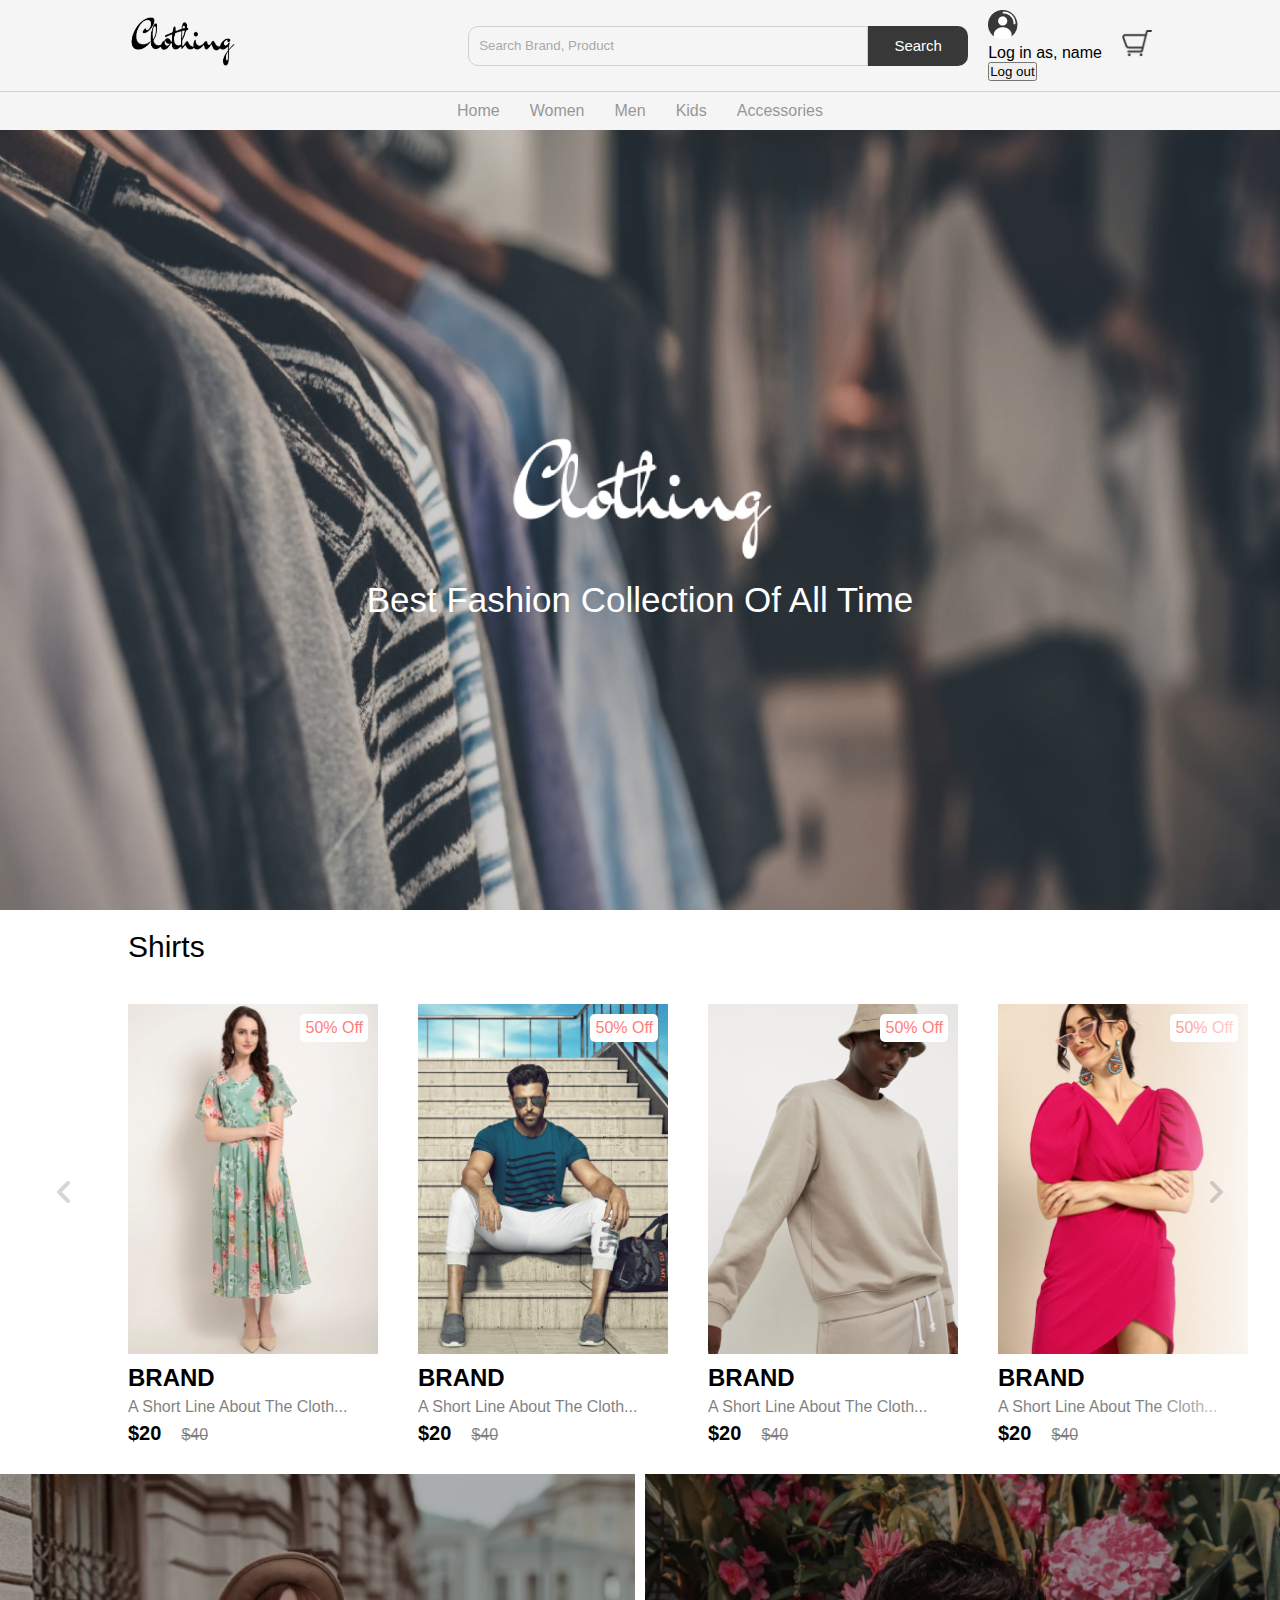
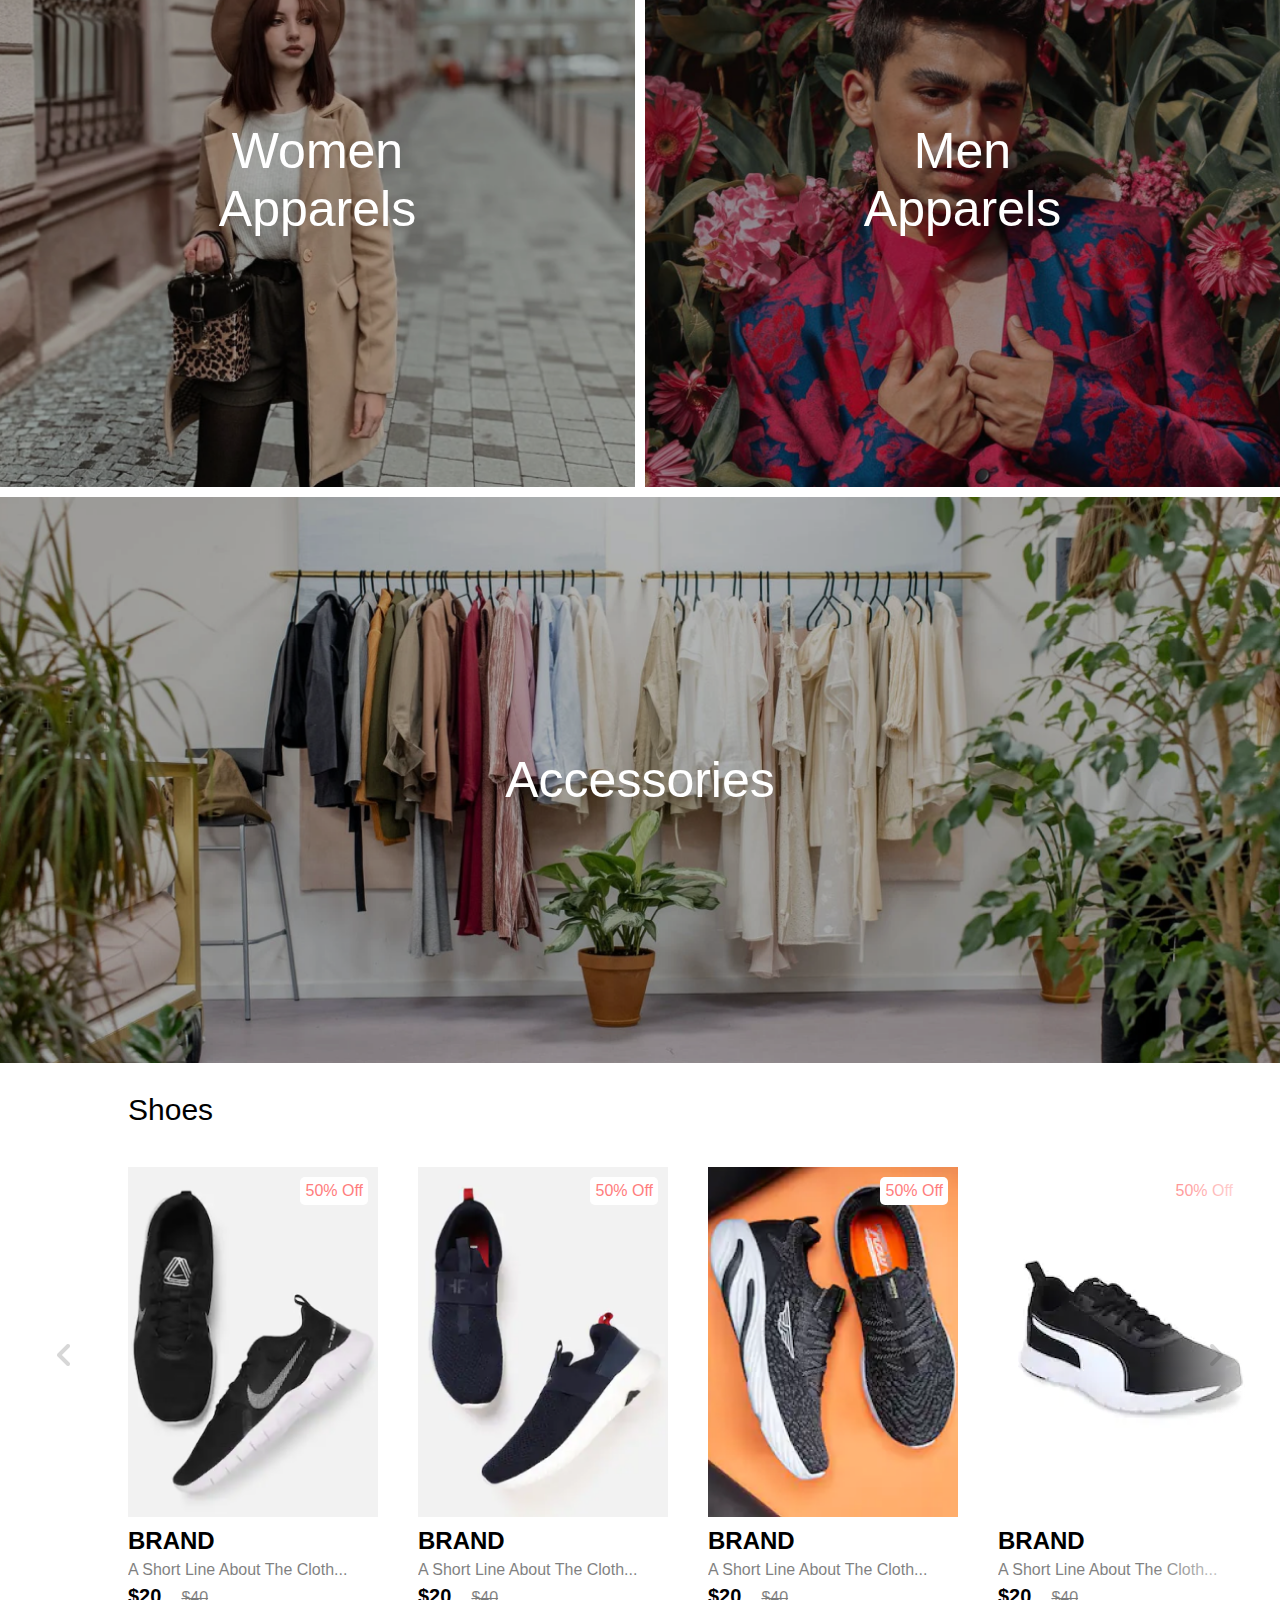
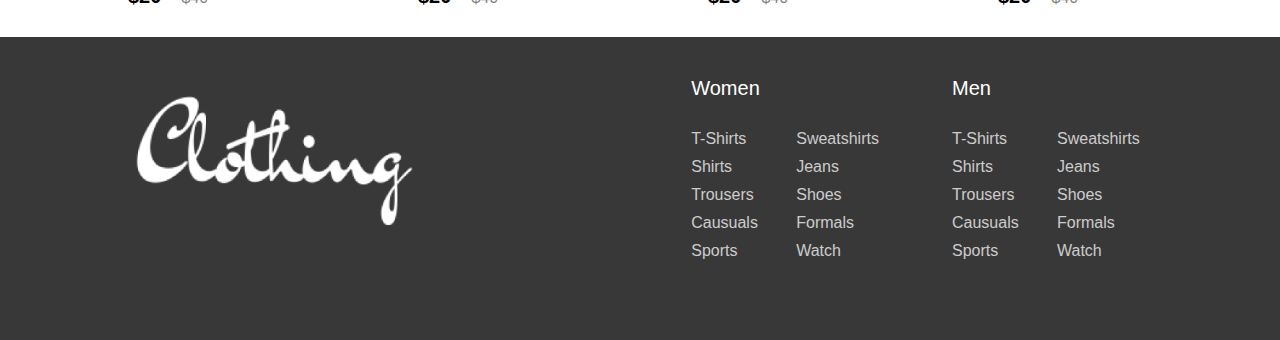
<file: index.html>
<!DOCTYPE html>
<html lang="en">
<head>
    <meta charset="UTF-8">
    <meta http-equiv="X-UA-Compatible" content="IE=edge">
    <meta name="viewport" content="width=device-width, initial-scale=1.0">
    <title>Clothing - Best Apparelsb  online store</title>

    <link rel="stylesheet" href="css/home.css">
</head>
<body>
    
    <nav class="navbar"></nav>

    <header class="hero-section">
        <div class="content">
            <img src="img/light-logo.png" alt="" class="logo">
            <p class="sub-heading">Best fashion collection of all time</p>
        </div>
    </header>
    

    <section class="product">
        <h2 class="product-category">Shirts</h2>
        <button class="pre-btn"><img src="img/arrow.png" alt=""></button>
        <button class="nxt-btn"><img src="img/arrow.png" alt=""></button>
        <div class="product-container">
            <div class="product-card">
                <div class="product-img">
                    <span class="discount-tag">50% off</span>
                    <img src="img/card1.png" alt="" class="product-thumb">
                    <button class="card-btn">add to wishlist</button>
                </div>
                <div class="product-info">
                    <h2 class="product-brand">brand</h2>
                    <p class="product-short-des">a short line about the Cloth...</p>
                    <span class="price">$20</span><span class="actual-price">$40</span>
                </div>
            </div>
            <div class="product-card">
                <div class="product-img">
                    <span class="discount-tag">50% off</span>
                    <img src="img/card2.png" alt="" class="product-thumb">
                    <button class="card-btn">add to wishlist</button>
                </div>
                <div class="product-info">
                    <h2 class="product-brand">brand</h2>
                    <p class="product-short-des">a short line about the Cloth...</p>
                    <span class="price">$20</span><span class="actual-price">$40</span>
                </div>
            </div>
            <div class="product-card">
                <div class="product-img">
                    <span class="discount-tag">50% off</span>
                    <img src="img/card3.png" alt="" class="product-thumb">
                    <button class="card-btn">add to wishlist</button>
                </div>
                <div class="product-info">
                    <h2 class="product-brand">brand</h2>
                    <p class="product-short-des">a short line about the Cloth...</p>
                    <span class="price">$20</span><span class="actual-price">$40</span>
                </div>
            </div>
            <div class="product-card">
                <div class="product-img">
                    <span class="discount-tag">50% off</span>
                    <img src="img/card4.png" alt="" class="product-thumb">
                    <button class="card-btn">add to wishlist</button>
                </div>
                <div class="product-info">
                    <h2 class="product-brand">brand</h2>
                    <p class="product-short-des">a short line about the Cloth...</p>
                    <span class="price">$20</span><span class="actual-price">$40</span>
                </div>
            </div>
            <div class="product-card">
                <div class="product-img">
                    <span class="discount-tag">50% off</span>
                    <img src="img/card5.png" alt="" class="product-thumb">
                    <button class="card-btn">add to wishlist</button>
                </div>
                <div class="product-info">
                    <h2 class="product-brand">brand</h2>
                    <p class="product-short-des">a short line about the Cloth...</p>
                    <span class="price">$20</span><span class="actual-price">$40</span>
                </div>
            </div>
            <div class="product-card">
                <div class="product-img">
                    <span class="discount-tag">50% off</span>
                    <img src="img/card6.png" alt="" class="product-thumb">
                    <button class="card-btn">add to wishlist</button>
                </div>
                <div class="product-info">
                    <h2 class="product-brand">brand</h2>
                    <p class="product-short-des">a short line about the Cloth...</p>
                    <span class="price">$20</span><span class="actual-price">$40</span>
                </div>
            </div>
            <div class="product-card">
                <div class="product-img">
                    <span class="discount-tag">50% off</span>
                    <img src="img/card7.png" alt="" class="product-thumb">
                    <button class="card-btn">add to wishlist</button>
                </div>
                <div class="product-info">
                    <h2 class="product-brand">brand</h2>
                    <p class="product-short-des">a short line about the Cloth...</p>
                    <span class="price">$20</span><span class="actual-price">$40</span>
                </div>
            </div>
            <div class="product-card">
                <div class="product-img">
                    <span class="discount-tag">50% off</span>
                    <img src="img/card8.png" alt="" class="product-thumb">
                    <button class="card-btn">add to wishlist</button>
                </div>
                <div class="product-info">
                    <h2 class="product-brand">brand</h2>
                    <p class="product-short-des">a short line about the Cloth...</p>
                    <span class="price">$20</span><span class="actual-price">$40</span>
                </div>
            </div>
        </div>
    </section>

    <section class="collection-container">
        <a href="#" class="collection">
            <img src="img/women-collection.png" alt="">
            <p class="collection-title">Women <br> apparels</p>
        </a>
        <a href="#" class="collection">
            <img src="img/men-collection.png" alt="">
            <p class="collection-title">Men <br> apparels</p>
        </a>
        <a href="#" class="collection">
            <img src="img/accessories-collection.png" alt="">
            <p class="collection-title">accessories</p>
        </a> 
    </section>

    <section class="product">
        <h2 class="product-category">Shoes</h2>
        <button class="pre-btn"><img src="img/arrow.png" alt=""></button>
        <button class="nxt-btn"><img src="img/arrow.png" alt=""></button>
        <div class="product-container">
            <div class="product-card">
                <div class="product-img">
                    <span class="discount-tag">50% off</span>
                    <img src="img/card9.png" alt="" class="product-thumb">
                    <button class="card-btn">add to wishlist</button>
                </div>
                <div class="product-info">
                    <h2 class="product-brand">brand</h2>
                    <p class="product-short-des">a short line about the Cloth...</p>
                    <span class="price">$20</span><span class="actual-price">$40</span>
                </div>
            </div>
            <div class="product-card">
                <div class="product-img">
                    <span class="discount-tag">50% off</span>
                    <img src="img/card10.png" alt="" class="product-thumb">
                    <button class="card-btn">add to wishlist</button>
                </div>
                <div class="product-info">
                    <h2 class="product-brand">brand</h2>
                    <p class="product-short-des">a short line about the Cloth...</p>
                    <span class="price">$20</span><span class="actual-price">$40</span>
                </div>
            </div>
            <div class="product-card">
                <div class="product-img">
                    <span class="discount-tag">50% off</span>
                    <img src="img/card11.png" alt="" class="product-thumb">
                    <button class="card-btn">add to wishlist</button>
                </div>
                <div class="product-info">
                    <h2 class="product-brand">brand</h2>
                    <p class="product-short-des">a short line about the Cloth...</p>
                    <span class="price">$20</span><span class="actual-price">$40</span>
                </div>
            </div>
            <div class="product-card">
                <div class="product-img">
                    <span class="discount-tag">50% off</span>
                    <img src="img/card12.png" alt="" class="product-thumb">
                    <button class="card-btn">add to wishlist</button>
                </div>
                <div class="product-info">
                    <h2 class="product-brand">brand</h2>
                    <p class="product-short-des">a short line about the Cloth...</p>
                    <span class="price">$20</span><span class="actual-price">$40</span>
                </div>
            </div>
            <div class="product-card">
                <div class="product-img">
                    <span class="discount-tag">50% off</span>
                    <img src="img/card9.png" alt="" class="product-thumb">
                    <button class="card-btn">add to wishlist</button>
                </div>
                <div class="product-info">
                    <h2 class="product-brand">brand</h2>
                    <p class="product-short-des">a short line about the Cloth...</p>
                    <span class="price">$20</span><span class="actual-price">$40</span>
                </div>
            </div>
            <div class="product-card">
                <div class="product-img">
                    <span class="discount-tag">50% off</span>
                    <img src="img/card11.png" alt="" class="product-thumb">
                    <button class="card-btn">add to wishlist</button>
                </div>
                <div class="product-info">
                    <h2 class="product-brand">brand</h2>
                    <p class="product-short-des">a short line about the Cloth...</p>
                    <span class="price">$20</span><span class="actual-price">$40</span>
                </div>
            </div>
            <div class="product-card">
                <div class="product-img">
                    <span class="discount-tag">50% off</span>
                    <img src="img/card10.png" alt="" class="product-thumb">
                    <button class="card-btn">add to wishlist</button>
                </div>
                <div class="product-info">
                    <h2 class="product-brand">brand</h2>
                    <p class="product-short-des">a short line about the Cloth...</p>
                    <span class="price">$20</span><span class="actual-price">$40</span>
                </div>
            </div>
            <div class="product-card">
                <div class="product-img">
                    <span class="discount-tag">50% off</span>
                    <img src="img/card12.png" alt="" class="product-thumb">
                    <button class="card-btn">add to wishlist</button>
                </div>
                <div class="product-info">
                    <h2 class="product-brand">brand</h2>
                    <p class="product-short-des">a short line about the Cloth...</p>
                    <span class="price">$20</span><span class="actual-price">$40</span>
                </div>
            </div>
        </div>
    </section>


    <footer>
        <div class="footer-content">
            <img src="img/light-logo.png" alt="" class="logo">
            <div class="footer-ul-container">
                <ul class="category">
                    <li class="category-title">Women</li>
                    <li><a href="#" class="footer-link">t-shirts</a></li>
                    <li><a href="#" class="footer-link">sweatshirts</a></li>
                    <li><a href="#" class="footer-link">shirts</a></li>
                    <li><a href="#" class="footer-link">jeans</a></li>
                    <li><a href="#" class="footer-link">trousers</a></li>
                    <li><a href="#" class="footer-link">Shoes</a></li>
                    <li><a href="#" class="footer-link">causuals</a></li>
                    <li><a href="#" class="footer-link">formals</a></li>
                    <li><a href="#" class="footer-link">sports</a></li>
                    <li><a href="#" class="footer-link">watch</a></li>
                </ul>
                <ul class="category">
                    <li class="category-title">men</li>
                    <li><a href="#" class="footer-link">t-shirts</a></li>
                    <li><a href="#" class="footer-link">sweatshirts</a></li>
                    <li><a href="#" class="footer-link">shirts</a></li>
                    <li><a href="#" class="footer-link">jeans</a></li>
                    <li><a href="#" class="footer-link">trousers</a></li>
                    <li><a href="#" class="footer-link">Shoes</a></li>
                    <li><a href="#" class="footer-link">causuals</a></li>
                    <li><a href="#" class="footer-link">formals</a></li>
                    <li><a href="#" class="footer-link">sports</a></li>
                    <li><a href="#" class="footer-link">watch</a></li>
                </ul>
            </div>
        </div>
    </footer>

    <script src="js/nav.js"></script>
    <script src="js/home.js"></script>
</body>
</html>
</file>
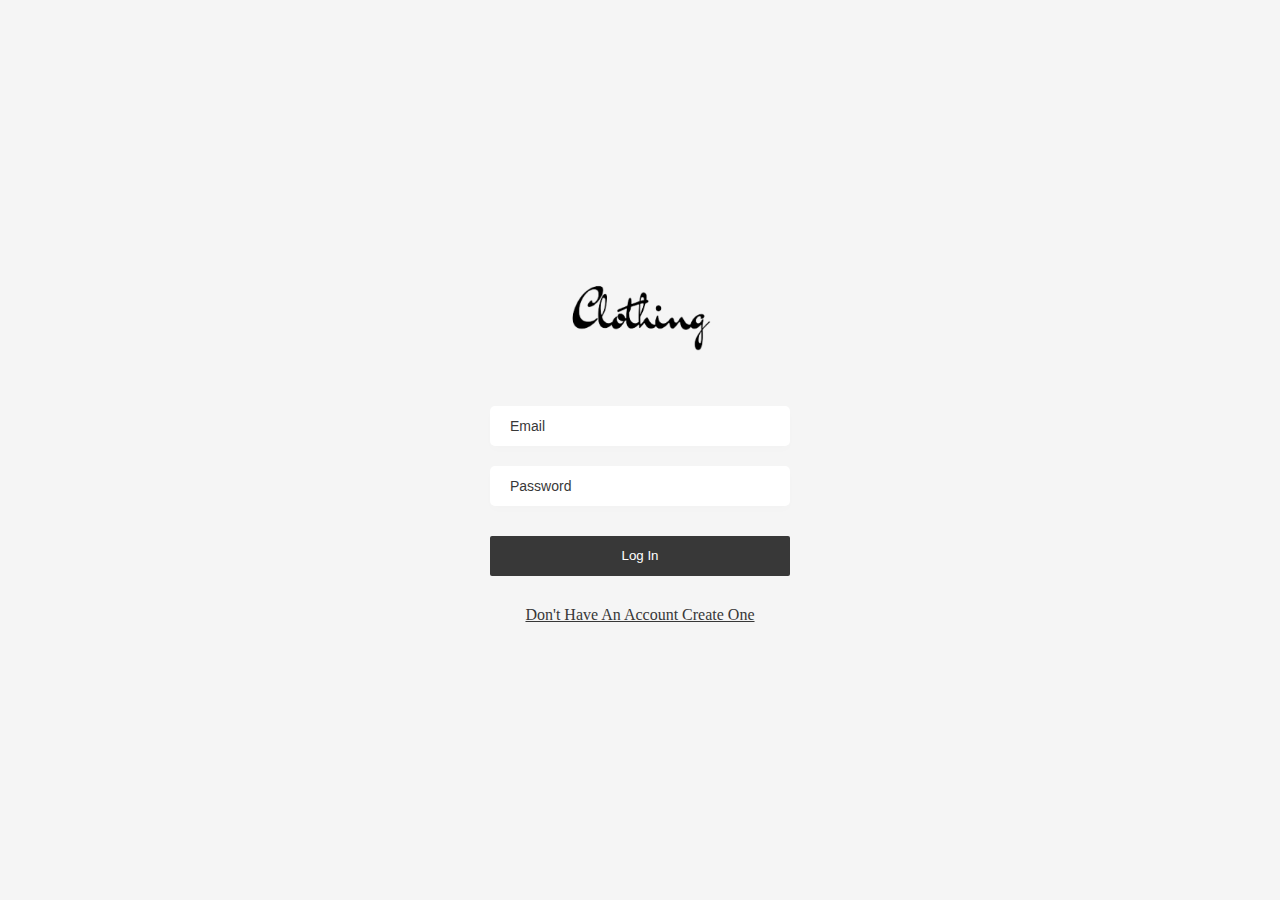
<file: login.html>
<!DOCTYPE html>
<html lang="en">
<head>
    <meta charset="UTF-8">
    <meta http-equiv="X-UA-Compatible" content="IE=edge">
    <meta name="viewport" content="width=device-width, initial-scale=1.0">
    <title>Clothing : Log In</title>

    <link rel="stylesheet" href="css/signup.css">

    
</head>
<body>
    
    <img src="img/loading-gif.webp" alt="" class="loader">

    <div class="alert-box ">
        <img src="img/error.png" alt="" class="alert-img">
        <p class="alert-msg">Error Message</p>
    </div>

    <div class="container">
        <img src="img/dark-logo.png" alt="" class="logo">
        <div>
            <input type="email" autocomplete="off" id="email" placeholder="email">
            <input type="password" autocomplete="off" id="password" placeholder="password">
            <button class="submit-btn">Log In</button>
        </div>
        <a href="/login" class="link">don't have an account create one</a>
    </div>

    <script src="js/token.js"></script>
    <script src="js/form.js"></script>

</body>
</html>
</file>
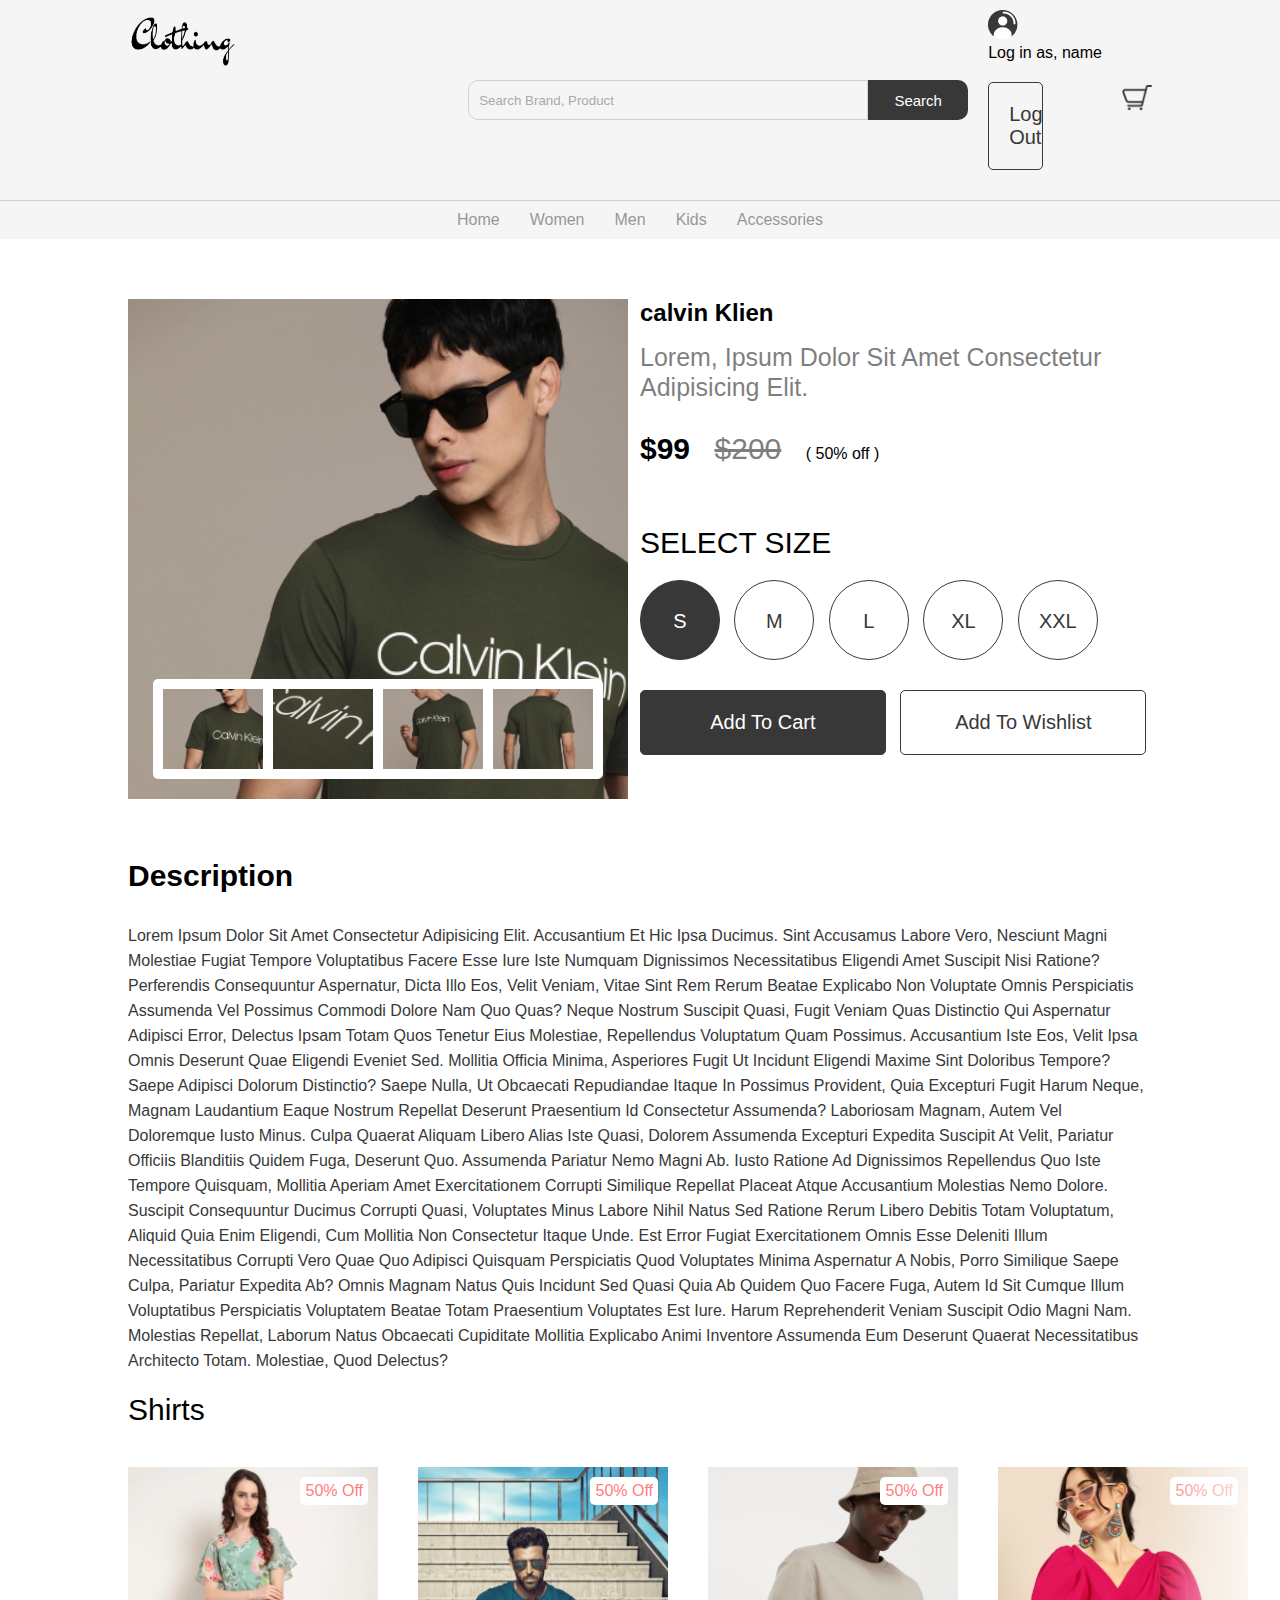
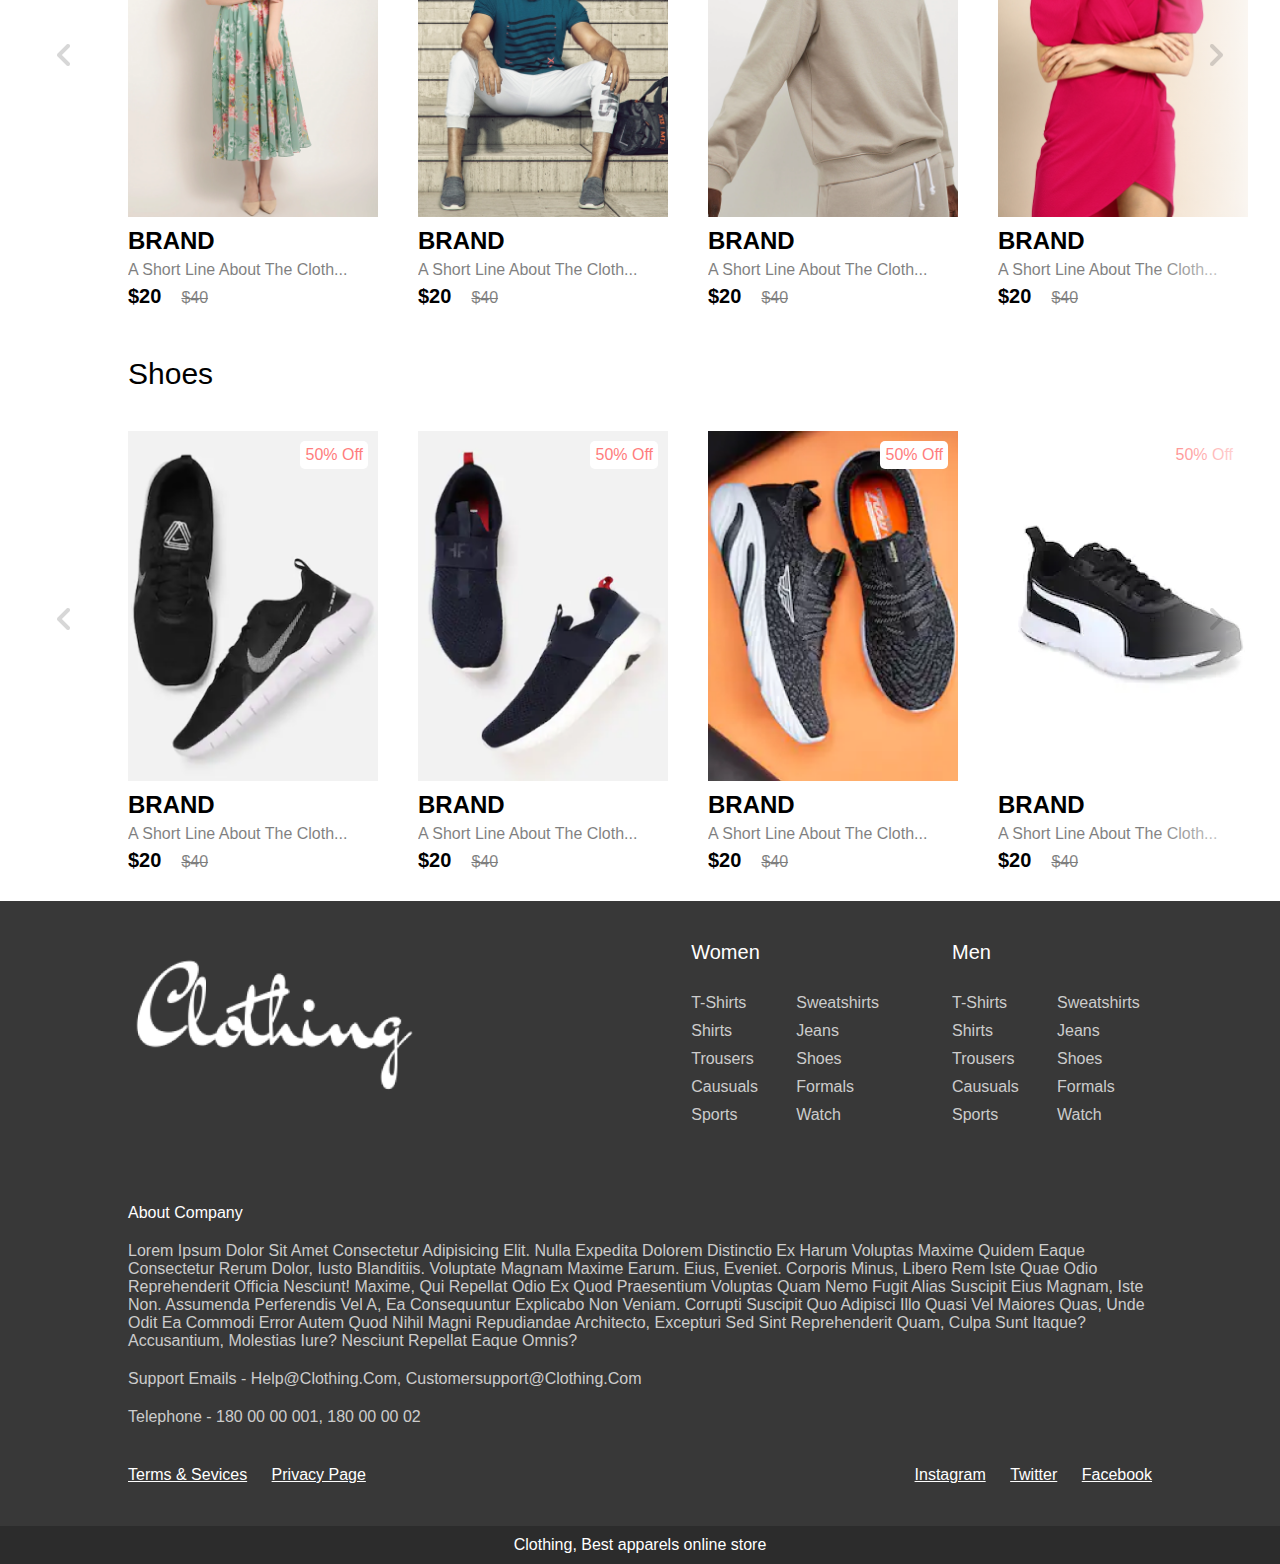
<file: product.html>
<!DOCTYPE html>
<html lang="en">

<head>
    <meta charset="UTF-8">
    <meta http-equiv="X-UA-Compatible" content="IE=edge">
    <meta name="viewport" content="width=device-width, initial-scale=1.0">
    <title>Prduct - </title>

    <link rel="stylesheet" href="css/home.css">
    <link rel="stylesheet" href="css/product.css">


</head>

<body>

    <nav class="navbar"></nav>

    <section class="product-details">
        <div class="image-slider">
            <div class="product-images">
                <img src="img/product image 1.png" alt="" class="native">
                <img src="img/product image 2.png" alt="">
                <img src="img/product image 3.png" alt="">
                <img src="img/product image 4.png" alt="">
            </div>
        </div>
        <div class="details">
            <h2 class="product-brands">calvin Klien</h2>
            <p class="product-short-des">Lorem, ipsum dolor sit amet consectetur adipisicing elit.</p>
            <span class="product-price">$99</span>
            <span class="product-actual-price">$200</span>
            <span class="product-discount">( 50% off )</span>

            <p class="product-sub-heading">select size</p>

            <input type="radio" name="size" id="s-size" checked value="s" hidden>
            <label for="s-size" class="size-radio-btn check">s</label>
            <input type="radio" name="size" id="m-size" value="s" hidden>
            <label for="m-size" class="size-radio-btn">m</label>
            <input type="radio" name="size" id="l-size" value="l" hidden>
            <label for="l-size" class="size-radio-btn">l</label>
            <input type="radio" name="size" id="xl-size" value="xl" hidden>
            <label for="xl-size" class="size-radio-btn">xl</label>
            <input type="radio" name="size" id="xxl-size" value="xxl" hidden>
            <label for="xxl-size" class="size-radio-btn">xxl</label>

            <button class="btn cart-btn">add to cart</button>
            <button class="btn">add to wishlist</button>

        </div>
    </section>

    <section class="detail-des">
        <h2 class="heading">description</h2>
        <p class="des">Lorem ipsum dolor sit amet consectetur adipisicing elit. Accusantium et hic ipsa ducimus. Sint
            accusamus labore vero, nesciunt magni molestiae fugiat tempore voluptatibus facere esse iure iste numquam
            dignissimos necessitatibus eligendi amet suscipit nisi ratione? Perferendis consequuntur aspernatur, dicta
            illo eos, velit veniam, vitae sint rem rerum beatae explicabo non voluptate omnis perspiciatis assumenda vel
            possimus commodi dolore nam quo quas? Neque nostrum suscipit quasi, fugit veniam quas distinctio qui
            aspernatur adipisci error, delectus ipsam totam quos tenetur eius molestiae, repellendus voluptatum quam
            possimus. Accusantium iste eos, velit ipsa omnis deserunt quae eligendi eveniet sed. Mollitia officia
            minima, asperiores fugit ut incidunt eligendi maxime sint doloribus tempore? Saepe adipisci dolorum
            distinctio? Saepe nulla, ut obcaecati repudiandae itaque in possimus provident, quia excepturi fugit harum
            neque, magnam laudantium eaque nostrum repellat deserunt praesentium id consectetur assumenda? Laboriosam
            magnam, autem vel doloremque iusto minus. Culpa quaerat aliquam libero alias iste quasi, dolorem assumenda
            excepturi expedita suscipit at velit, pariatur officiis blanditiis quidem fuga, deserunt quo. Assumenda
            pariatur nemo magni ab. Iusto ratione ad dignissimos repellendus quo iste tempore quisquam, mollitia aperiam
            amet exercitationem corrupti similique repellat placeat atque accusantium molestias nemo dolore. Suscipit
            consequuntur ducimus corrupti quasi, voluptates minus labore nihil natus sed ratione rerum libero debitis
            totam voluptatum, aliquid quia enim eligendi, cum mollitia non consectetur itaque unde. Est error fugiat
            exercitationem omnis esse deleniti illum necessitatibus corrupti vero quae quo adipisci quisquam
            perspiciatis quod voluptates minima aspernatur a nobis, porro similique saepe culpa, pariatur expedita ab?
            Omnis magnam natus quis incidunt sed quasi quia ab quidem quo facere fuga, autem id sit cumque illum
            voluptatibus perspiciatis voluptatem beatae totam praesentium voluptates est iure. Harum reprehenderit
            veniam suscipit odio magni nam. Molestias repellat, laborum natus obcaecati cupiditate mollitia explicabo
            animi inventore assumenda eum deserunt quaerat necessitatibus architecto totam. Molestiae, quod delectus?
        </p>
    </section>

    <section class="product">
        <h2 class="product-category">Shirts</h2>
        <button class="pre-btn"><img src="img/arrow.png" alt=""></button>
        <button class="nxt-btn"><img src="img/arrow.png" alt=""></button>
        <div class="product-container">
            <div class="product-card">
                <div class="product-img">
                    <span class="discount-tag">50% off</span>
                    <img src="img/card1.png" alt="" class="product-thumb">
                    <button class="card-btn">add to wishlist</button>
                </div>
                <div class="product-info">
                    <h2 class="product-brand">brand</h2>
                    <p class="product-short-des">a short line about the Cloth...</p>
                    <span class="price">$20</span><span class="actual-price">$40</span>
                </div>
            </div>
            <div class="product-card">
                <div class="product-img">
                    <span class="discount-tag">50% off</span>
                    <img src="img/card2.png" alt="" class="product-thumb">
                    <button class="card-btn">add to wishlist</button>
                </div>
                <div class="product-info">
                    <h2 class="product-brand">brand</h2>
                    <p class="product-short-des">a short line about the Cloth...</p>
                    <span class="price">$20</span><span class="actual-price">$40</span>
                </div>
            </div>
            <div class="product-card">
                <div class="product-img">
                    <span class="discount-tag">50% off</span>
                    <img src="img/card3.png" alt="" class="product-thumb">
                    <button class="card-btn">add to wishlist</button>
                </div>
                <div class="product-info">
                    <h2 class="product-brand">brand</h2>
                    <p class="product-short-des">a short line about the Cloth...</p>
                    <span class="price">$20</span><span class="actual-price">$40</span>
                </div>
            </div>
            <div class="product-card">
                <div class="product-img">
                    <span class="discount-tag">50% off</span>
                    <img src="img/card4.png" alt="" class="product-thumb">
                    <button class="card-btn">add to wishlist</button>
                </div>
                <div class="product-info">
                    <h2 class="product-brand">brand</h2>
                    <p class="product-short-des">a short line about the Cloth...</p>
                    <span class="price">$20</span><span class="actual-price">$40</span>
                </div>
            </div>
            <div class="product-card">
                <div class="product-img">
                    <span class="discount-tag">50% off</span>
                    <img src="img/card5.png" alt="" class="product-thumb">
                    <button class="card-btn">add to wishlist</button>
                </div>
                <div class="product-info">
                    <h2 class="product-brand">brand</h2>
                    <p class="product-short-des">a short line about the Cloth...</p>
                    <span class="price">$20</span><span class="actual-price">$40</span>
                </div>
            </div>
            <div class="product-card">
                <div class="product-img">
                    <span class="discount-tag">50% off</span>
                    <img src="img/card6.png" alt="" class="product-thumb">
                    <button class="card-btn">add to wishlist</button>
                </div>
                <div class="product-info">
                    <h2 class="product-brand">brand</h2>
                    <p class="product-short-des">a short line about the Cloth...</p>
                    <span class="price">$20</span><span class="actual-price">$40</span>
                </div>
            </div>
            <div class="product-card">
                <div class="product-img">
                    <span class="discount-tag">50% off</span>
                    <img src="img/card7.png" alt="" class="product-thumb">
                    <button class="card-btn">add to wishlist</button>
                </div>
                <div class="product-info">
                    <h2 class="product-brand">brand</h2>
                    <p class="product-short-des">a short line about the Cloth...</p>
                    <span class="price">$20</span><span class="actual-price">$40</span>
                </div>
            </div>
            <div class="product-card">
                <div class="product-img">
                    <span class="discount-tag">50% off</span>
                    <img src="img/card8.png" alt="" class="product-thumb">
                    <button class="card-btn">add to wishlist</button>
                </div>
                <div class="product-info">
                    <h2 class="product-brand">brand</h2>
                    <p class="product-short-des">a short line about the Cloth...</p>
                    <span class="price">$20</span><span class="actual-price">$40</span>
                </div>
            </div>
        </div>
    </section>

    <section class="product">
        <h2 class="product-category">Shoes</h2>
        <button class="pre-btn"><img src="img/arrow.png" alt=""></button>
        <button class="nxt-btn"><img src="img/arrow.png" alt=""></button>
        <div class="product-container">
            <div class="product-card">
                <div class="product-img">
                    <span class="discount-tag">50% off</span>
                    <img src="img/card9.png" alt="" class="product-thumb">
                    <button class="card-btn">add to wishlist</button>
                </div>
                <div class="product-info">
                    <h2 class="product-brand">brand</h2>
                    <p class="product-short-des">a short line about the Cloth...</p>
                    <span class="price">$20</span><span class="actual-price">$40</span>
                </div>
            </div>
            <div class="product-card">
                <div class="product-img">
                    <span class="discount-tag">50% off</span>
                    <img src="img/card10.png" alt="" class="product-thumb">
                    <button class="card-btn">add to wishlist</button>
                </div>
                <div class="product-info">
                    <h2 class="product-brand">brand</h2>
                    <p class="product-short-des">a short line about the Cloth...</p>
                    <span class="price">$20</span><span class="actual-price">$40</span>
                </div>
            </div>
            <div class="product-card">
                <div class="product-img">
                    <span class="discount-tag">50% off</span>
                    <img src="img/card11.png" alt="" class="product-thumb">
                    <button class="card-btn">add to wishlist</button>
                </div>
                <div class="product-info">
                    <h2 class="product-brand">brand</h2>
                    <p class="product-short-des">a short line about the Cloth...</p>
                    <span class="price">$20</span><span class="actual-price">$40</span>
                </div>
            </div>
            <div class="product-card">
                <div class="product-img">
                    <span class="discount-tag">50% off</span>
                    <img src="img/card12.png" alt="" class="product-thumb">
                    <button class="card-btn">add to wishlist</button>
                </div>
                <div class="product-info">
                    <h2 class="product-brand">brand</h2>
                    <p class="product-short-des">a short line about the Cloth...</p>
                    <span class="price">$20</span><span class="actual-price">$40</span>
                </div>
            </div>
            <div class="product-card">
                <div class="product-img">
                    <span class="discount-tag">50% off</span>
                    <img src="img/card9.png" alt="" class="product-thumb">
                    <button class="card-btn">add to wishlist</button>
                </div>
                <div class="product-info">
                    <h2 class="product-brand">brand</h2>
                    <p class="product-short-des">a short line about the Cloth...</p>
                    <span class="price">$20</span><span class="actual-price">$40</span>
                </div>
            </div>
            <div class="product-card">
                <div class="product-img">
                    <span class="discount-tag">50% off</span>
                    <img src="img/card11.png" alt="" class="product-thumb">
                    <button class="card-btn">add to wishlist</button>
                </div>
                <div class="product-info">
                    <h2 class="product-brand">brand</h2>
                    <p class="product-short-des">a short line about the Cloth...</p>
                    <span class="price">$20</span><span class="actual-price">$40</span>
                </div>
            </div>
            <div class="product-card">
                <div class="product-img">
                    <span class="discount-tag">50% off</span>
                    <img src="img/card10.png" alt="" class="product-thumb">
                    <button class="card-btn">add to wishlist</button>
                </div>
                <div class="product-info">
                    <h2 class="product-brand">brand</h2>
                    <p class="product-short-des">a short line about the Cloth...</p>
                    <span class="price">$20</span><span class="actual-price">$40</span>
                </div>
            </div>
            <div class="product-card">
                <div class="product-img">
                    <span class="discount-tag">50% off</span>
                    <img src="img/card12.png" alt="" class="product-thumb">
                    <button class="card-btn">add to wishlist</button>
                </div>
                <div class="product-info">
                    <h2 class="product-brand">brand</h2>
                    <p class="product-short-des">a short line about the Cloth...</p>
                    <span class="price">$20</span><span class="actual-price">$40</span>
                </div>
            </div>
        </div>
    </section>

    <footer></footer>

    <script src="js/nav.js"></script>
    <script src="js/footer.js"></script>
    <script src="js/home.js"></script>
    <script src="js/product.js"></script>
</body>

</html>
</file>
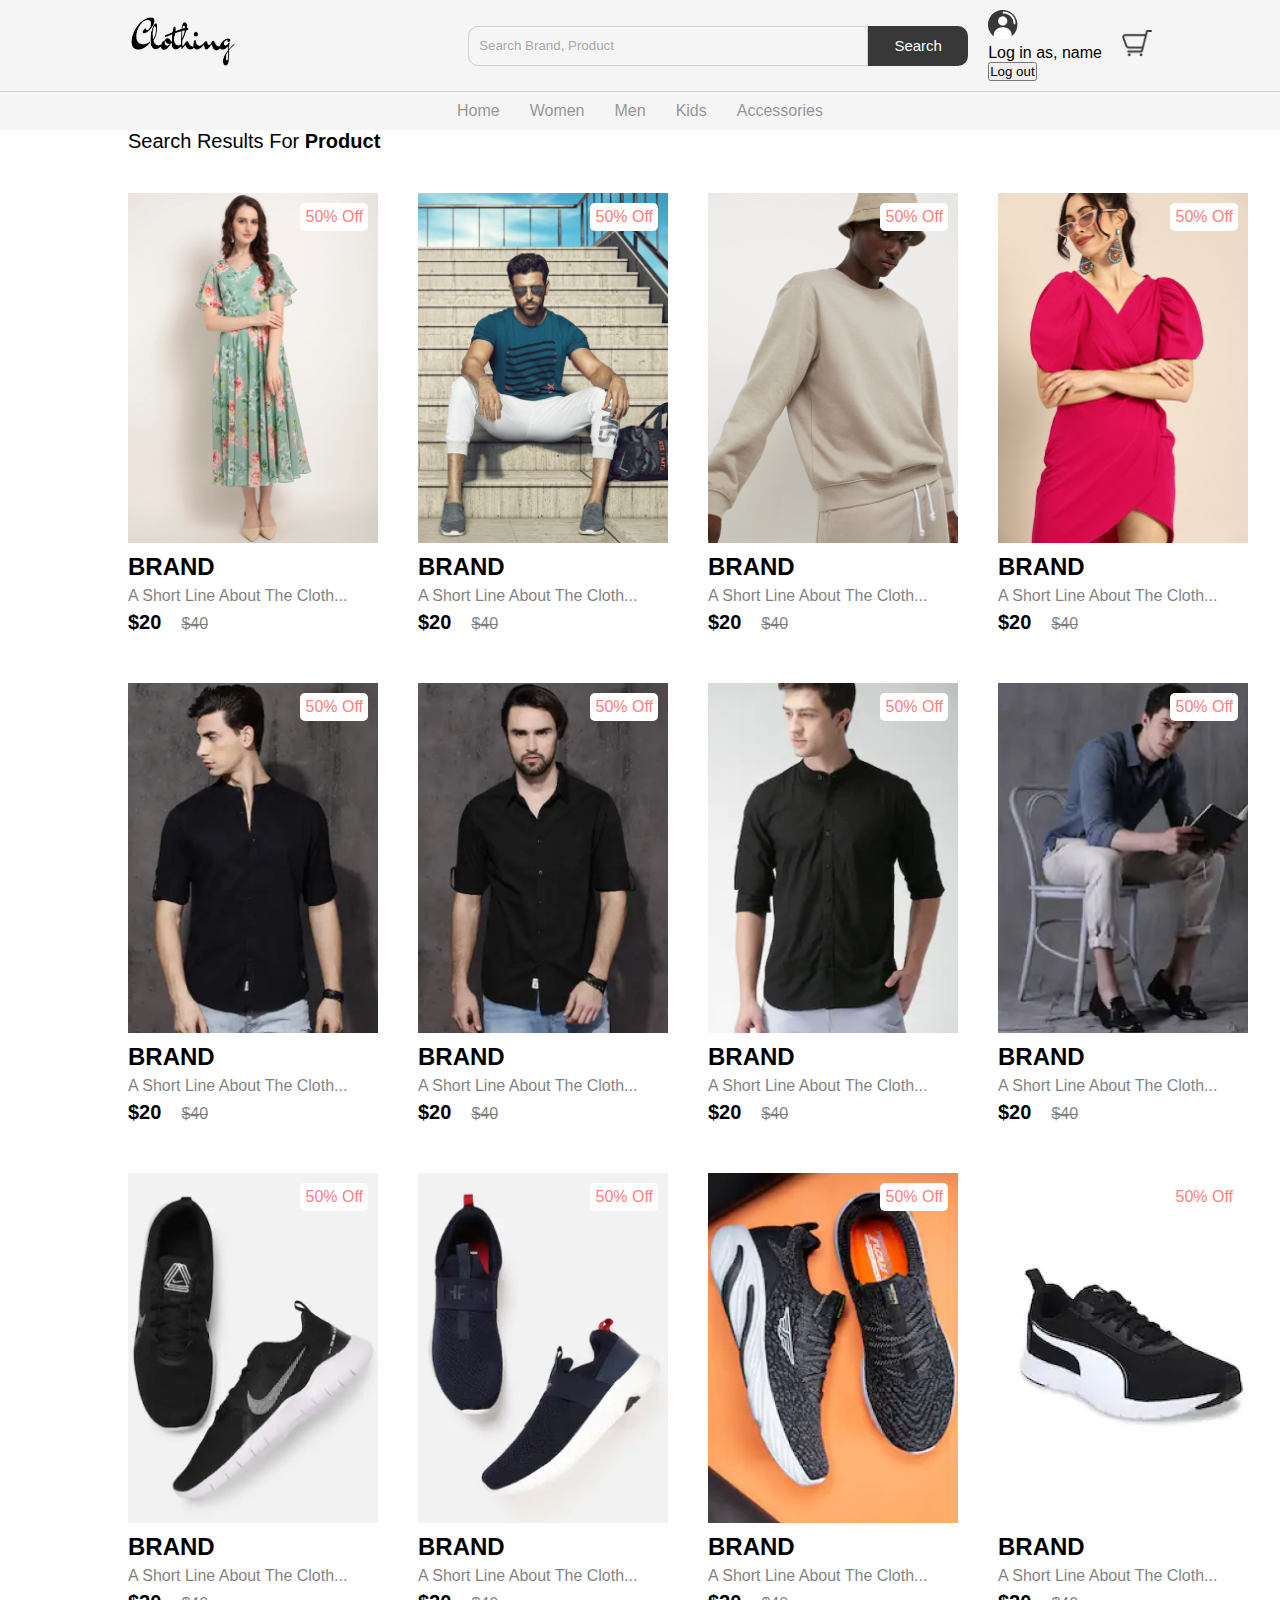
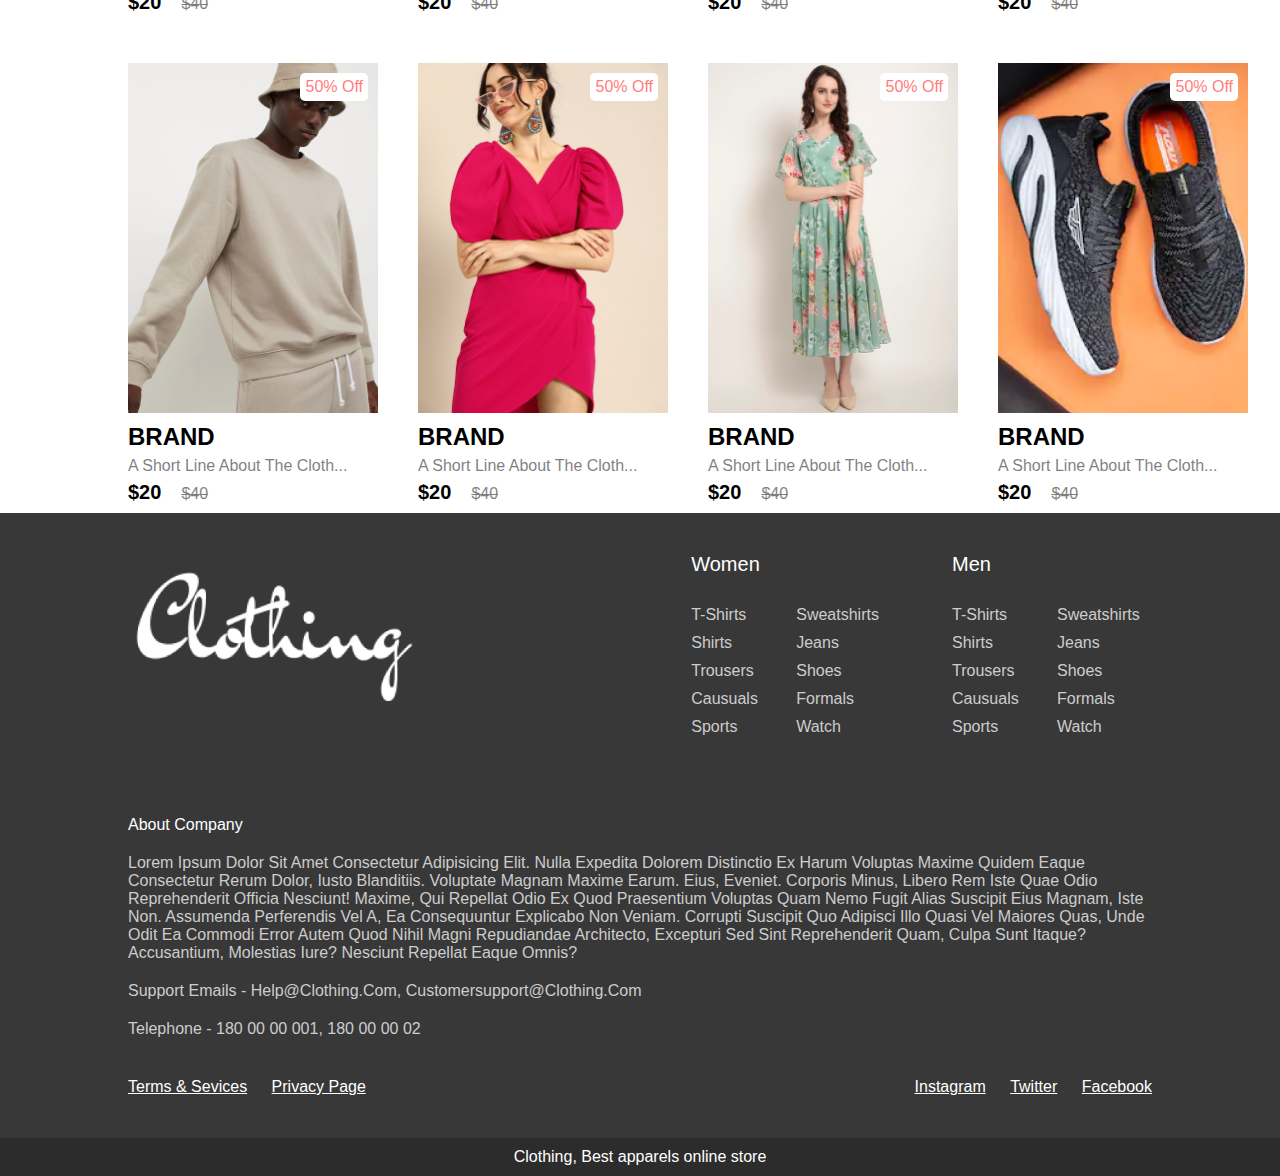
<file: search.html>
<!DOCTYPE html>
<html lang="en">
<head>
    <meta charset="UTF-8">
    <meta http-equiv="X-UA-Compatible" content="IE=edge">
    <meta name="viewport" content="width=device-width, initial-scale=1.0">
    <title>search results for </title>

    <link rel="stylesheet" href="css/home.css">
    <link rel="stylesheet" href="css/seach.css">
</head>
<body>
    

    <nav class="navbar"></nav>

    <section class="search-results">
        <h2 class="heading">search results for <span>product</span></h2>
        <div class="product-container">
            <div class="product-card">
                <div class="product-img">
                    <span class="discount-tag">50% off</span>
                    <img src="img/card1.png" alt="" class="product-thumb">
                    <button class="card-btn">add to wishlist</button>
                </div>
                <div class="product-info">
                    <h2 class="product-brand">brand</h2>
                    <p class="product-short-des">a short line about the Cloth...</p>
                    <span class="price">$20</span><span class="actual-price">$40</span>
                </div>
            </div>
            <div class="product-card">
                <div class="product-img">
                    <span class="discount-tag">50% off</span>
                    <img src="img/card2.png" alt="" class="product-thumb">
                    <button class="card-btn">add to wishlist</button>
                </div>
                <div class="product-info">
                    <h2 class="product-brand">brand</h2>
                    <p class="product-short-des">a short line about the Cloth...</p>
                    <span class="price">$20</span><span class="actual-price">$40</span>
                </div>
            </div>
            <div class="product-card">
                <div class="product-img">
                    <span class="discount-tag">50% off</span>
                    <img src="img/card3.png" alt="" class="product-thumb">
                    <button class="card-btn">add to wishlist</button>
                </div>
                <div class="product-info">
                    <h2 class="product-brand">brand</h2>
                    <p class="product-short-des">a short line about the Cloth...</p>
                    <span class="price">$20</span><span class="actual-price">$40</span>
                </div>
            </div>
            <div class="product-card">
                <div class="product-img">
                    <span class="discount-tag">50% off</span>
                    <img src="img/card4.png" alt="" class="product-thumb">
                    <button class="card-btn">add to wishlist</button>
                </div>
                <div class="product-info">
                    <h2 class="product-brand">brand</h2>
                    <p class="product-short-des">a short line about the Cloth...</p>
                    <span class="price">$20</span><span class="actual-price">$40</span>
                </div>
            </div>
            <div class="product-card">
                <div class="product-img">
                    <span class="discount-tag">50% off</span>
                    <img src="img/card5.png" alt="" class="product-thumb">
                    <button class="card-btn">add to wishlist</button>
                </div>
                <div class="product-info">
                    <h2 class="product-brand">brand</h2>
                    <p class="product-short-des">a short line about the Cloth...</p>
                    <span class="price">$20</span><span class="actual-price">$40</span>
                </div>
            </div>
            <div class="product-card">
                <div class="product-img">
                    <span class="discount-tag">50% off</span>
                    <img src="img/card6.png" alt="" class="product-thumb">
                    <button class="card-btn">add to wishlist</button>
                </div>
                <div class="product-info">
                    <h2 class="product-brand">brand</h2>
                    <p class="product-short-des">a short line about the Cloth...</p>
                    <span class="price">$20</span><span class="actual-price">$40</span>
                </div>
            </div>
            <div class="product-card">
                <div class="product-img">
                    <span class="discount-tag">50% off</span>
                    <img src="img/card7.png" alt="" class="product-thumb">
                    <button class="card-btn">add to wishlist</button>
                </div>
                <div class="product-info">
                    <h2 class="product-brand">brand</h2>
                    <p class="product-short-des">a short line about the Cloth...</p>
                    <span class="price">$20</span><span class="actual-price">$40</span>
                </div>
            </div>
            <div class="product-card">
                <div class="product-img">
                    <span class="discount-tag">50% off</span>
                    <img src="img/card8.png" alt="" class="product-thumb">
                    <button class="card-btn">add to wishlist</button>
                </div>
                <div class="product-info">
                    <h2 class="product-brand">brand</h2>
                    <p class="product-short-des">a short line about the Cloth...</p>
                    <span class="price">$20</span><span class="actual-price">$40</span>
                </div>
            </div>
            <div class="product-card">
                <div class="product-img">
                    <span class="discount-tag">50% off</span>
                    <img src="img/card9.png" alt="" class="product-thumb">
                    <button class="card-btn">add to wishlist</button>
                </div>
                <div class="product-info">
                    <h2 class="product-brand">brand</h2>
                    <p class="product-short-des">a short line about the Cloth...</p>
                    <span class="price">$20</span><span class="actual-price">$40</span>
                </div>
            </div>
            <div class="product-card">
                <div class="product-img">
                    <span class="discount-tag">50% off</span>
                    <img src="img/card10.png" alt="" class="product-thumb">
                    <button class="card-btn">add to wishlist</button>
                </div>
                <div class="product-info">
                    <h2 class="product-brand">brand</h2>
                    <p class="product-short-des">a short line about the Cloth...</p>
                    <span class="price">$20</span><span class="actual-price">$40</span>
                </div>
            </div>
            <div class="product-card">
                <div class="product-img">
                    <span class="discount-tag">50% off</span>
                    <img src="img/card11.png" alt="" class="product-thumb">
                    <button class="card-btn">add to wishlist</button>
                </div>
                <div class="product-info">
                    <h2 class="product-brand">brand</h2>
                    <p class="product-short-des">a short line about the Cloth...</p>
                    <span class="price">$20</span><span class="actual-price">$40</span>
                </div>
            </div>
            <div class="product-card">
                <div class="product-img">
                    <span class="discount-tag">50% off</span>
                    <img src="img/card12.png" alt="" class="product-thumb">
                    <button class="card-btn">add to wishlist</button>
                </div>
                <div class="product-info">
                    <h2 class="product-brand">brand</h2>
                    <p class="product-short-des">a short line about the Cloth...</p>
                    <span class="price">$20</span><span class="actual-price">$40</span>
                </div>
            </div>
            <div class="product-card">
                <div class="product-img">
                    <span class="discount-tag">50% off</span>
                    <img src="img/card3.png" alt="" class="product-thumb">
                    <button class="card-btn">add to wishlist</button>
                </div>
                <div class="product-info">
                    <h2 class="product-brand">brand</h2>
                    <p class="product-short-des">a short line about the Cloth...</p>
                    <span class="price">$20</span><span class="actual-price">$40</span>
                </div>
            </div>
            <div class="product-card">
                <div class="product-img">
                    <span class="discount-tag">50% off</span>
                    <img src="img/card4.png" alt="" class="product-thumb">
                    <button class="card-btn">add to wishlist</button>
                </div>
                <div class="product-info">
                    <h2 class="product-brand">brand</h2>
                    <p class="product-short-des">a short line about the Cloth...</p>
                    <span class="price">$20</span><span class="actual-price">$40</span>
                </div>
            </div>
            <div class="product-card">
                <div class="product-img">
                    <span class="discount-tag">50% off</span>
                    <img src="img/card1.png" alt="" class="product-thumb">
                    <button class="card-btn">add to wishlist</button>
                </div>
                <div class="product-info">
                    <h2 class="product-brand">brand</h2>
                    <p class="product-short-des">a short line about the Cloth...</p>
                    <span class="price">$20</span><span class="actual-price">$40</span>
                </div>
            </div>
            <div class="product-card">
                <div class="product-img">
                    <span class="discount-tag">50% off</span>
                    <img src="img/card11.png" alt="" class="product-thumb">
                    <button class="card-btn">add to wishlist</button>
                </div>
                <div class="product-info">
                    <h2 class="product-brand">brand</h2>
                    <p class="product-short-des">a short line about the Cloth...</p>
                    <span class="price">$20</span><span class="actual-price">$40</span>
                </div>
            </div>
        </div>
    </section>


    <footer></footer>



    <script src="js/nav.js"></script>
    <script src="js/footer.js"></script>
</body>
</html>
</file>
<file: css/home.css>
@import 'nav.css';
@import 'footer.css';

.hero-section{
    width: 100%;
    height: calc(100vh - 120px);
    background-image: url('../img/header.png');
    background-size: cover;
    display: flex;
    justify-content: center;
    align-items: center;
}

.hero-section .logo{
    height: 150px;
    display: block;
    margin: auto;
}

.hero-section .sub-heading{
    margin-top: 10px;
    text-align: center;
    color: #fff;
    text-transform: capitalize;
    font-size: 35px;
    font-weight: 300;
}

.product{
    position: relative;
    overflow: hidden;
    padding: 20px 0;
}

.product-category{
    padding: 0 10vw;
    font-size: 30px;
    font-weight: 500;
    margin-bottom: 40px;
    text-transform: capitalize;
}

.product-container{
    padding: 0 10vw;
    display: flex;
    overflow-x: auto;
    scroll-behavior: smooth;
}

.product-container::-webkit-scrollbar{
    display: none;
}

.product-card{
    flex:  0 0 auto;
    width: 250px;
    height: 450px;
    margin-right: 40px;
}

.product-img{
    position: relative;
    width: 100%;
    height: 350px;
    overflow: hidden;
}

.product-thumb{
    width: 100%;
    height: 350px;
    object-fit: cover;
}

.discount-tag{
    position: absolute;
    background: #fff;
    padding: 5px;
    border-radius: 5px;
    color: #ff7d7d;
    right: 10px;
    top: 10px;
    text-transform: capitalize;
}

.card-btn{
    position: absolute;
    bottom: 10px;
    left: 50%;
    transform: translateX(-50%);
    padding: 10px;
    width: 90%;
    text-transform: capitalize;
    border: none;
    outline: none;
    background: #fff;
    border-radius: 5px;
    transition: 0.5s;
    cursor: pointer;
    opacity: 0;
}

.product-card:hover .card-btn{
    opacity: 1;
}

.card-btn:hover{
    background: #efefef;
}

.product-info{
    width: 100%;
    height: 100px;
    padding-top: 10px;
}

.product-brand{
    text-transform: uppercase;
}

.product-short-des{
    width: 100%;
    height: 20px;
    line-height: 20px;
    overflow: hidden;
    overflow: hidden;
    opacity: 0.5;
    text-transform: capitalize;
    margin: 5px 0;
}

.price{
    font-weight: 900;
    font-size: 20px;
}

.actual-price{
    margin-left: 20px;
    opacity: 0.5;
    text-decoration: line-through;
}

.pre-btn, .nxt-btn{
    border: none;
    width: 10vw;
    height: 100%;
    position: absolute;
    top: 0;
    display: flex;
    justify-content: center;
    align-items: center;
    background: linear-gradient(90deg, rgba(255, 255, 255, 0) 0%, #fff 100%);
    cursor: pointer;
    z-index: 8;
}

.pre-btn{
    left: 0;
    transform: rotate(180deg);
}

.nxt-btn{
    right: 0;
}

.pre-btn img, .nxt-btn img{
    opacity: 0.2;
}

.pre-btn:hover img, .nxt-btn:hover img{
    opacity: 1;
}

.collection-container{
    width: 100%;
    display: grid;
    grid-template-columns: repeat(2, 1fr);
    grid-gap: 10px;
}

.collection{
    position: relative;
}

.collection img{
    width: 100%;        
    height: 100%;        
    object-fit: cover;
}

.collection p{
    position: absolute;
    top: 50%;
    left: 50%;
    transform: translate(-50%, -50%);
    text-align: center;
    color: #fff;
    font-size: 50px;
    text-transform: capitalize;
}

.collection:nth-child(3){
    grid-column: span 2;
    margin-bottom: 10px;
}
</file>
<file: css/signup.css>
*{
    margin: 0;
    padding: 0;
    box-sizing: border-box;
}

body{
    width: 100%;
    min-height: 100vh;
    display: flex;
    justify-content: center;
    align-items: center;
    background: #f5f5f5;
    font-family: 'roboto' sans-serif;
}

.loader{
    position: absolute;
    top: 50%;
    left: 50%;
    transform: translate(-50%, -50%);
    width: 100px;
    display: none;
}

.logo{
    height: 80px;
    display: block;
    margin: 0 auto 50px;
}

input[type="text"],
input[type="password"],
input[type="email"]{
    display: block;
    width: 300px;
    height: 40px;
    padding: 20px;
    border-radius: 5px;
    background: #fff;
    border: none;
    outline: none;
    margin: 20px 0;
    text-transform: capitalize;
    color: #383838;
    font-size: 14px;
    box-shadow: 0 4px 10px rgba(0, 0, 0, 0.01);
    font-family: 'roboto', sans-serif;
}

::placeholder{
    color: #383838;
}

.submit-btn{
    width: 300px;
    height: 40px;
    text-align: center;
    line-height: 40px;
    background: #383838;
    color: #fff;
    border-radius: 2px;
    text-transform: capitalize;
    border: none;
    cursor: pointer;
    display: block;
    margin: 30px 0;
}

/* checkbox style */

.checkbox{
    /* -webkit-appearance: none; */
    position: relative;
    width: 15px;
    height: 15px;
    border-radius: 2px;
    background: #fff;
    border: 1px solid #383838;
    cursor: pointer;
}

.checkbox:checked{
    background: #383838;
}

.checkbox::after{
    content: '';
    position: absolute;
    top: 60%;
    left: 50%;
    transform: translate(-50%, 50%);
    width: 80%;
    height: 100%;
    pointer-events: none;
    background-image: url(../img/check.png);
    background-size: contain;
    background-repeat: no repeat;
    display: none;
}

.checkbox:checked::after{
    display: block ;
}

label{
    text-transform: capitalize;
    display: inline-block;
    margin-bottom: 10px;
    font-size: 14px;
    color: #383838;
}

label a{
    color: #383838;
}

.link{
    color: #383838;
    text-transform: capitalize;
    text-align: center;
    display: block;
}

.alert-box{
    width: 300px;
    min-height: 150px;
    background: #fff;
    border-radius: 10px;
    box-shadow: 0 5px 100px rgba(0, 0, 0, 0.05);
    position: absolute;
    top: 60%;
    left: 50%;
    transform: translate(-50%, -50%);
    padding: 20px;
    opacity: 0;
    pointer-events: none;
    transition: 1s;
}

.alert-box.show{
    opacity: 1;
    pointer-events: all;
    top: 50%;
}

.alert-img{
    display: block;
    margin: 10px auto 20px;
    height: 60px;
}

.alert-msg{
    color: #e24c4b;
    font-size: 20px;
    text-transform: capitalize;
    text-align: center;
    line-height: 30px;
    font-weight: 500;
}
</file>
<file: css/product.css>
.product-details{
    width: 100%;
    padding: 60px 10vw;
    display: flex;
    justify-content: space-between;
}

.image-slider{
    width: 500px;
    height: 500px;
    position: relative;
    background-image: url('../img/product\ image\ 1.png');
    background-size: cover;

}

.product-images{
    position: absolute;
    bottom: 20px;
    left: 50%;
    transform: translateX(-50%);
    width: 90%;
    background: #fff;
    border-radius: 5px;
    display: grid;
    grid-template-columns: repeat(4, 1fr);
    height: 100px;
    grid-gap: 10px;
    padding: 10px;
}

.product-images img{
    width: 100%;
    height: 80px;
    object-fit: cover;
    cursor: pointer;
}

.product-images img .native{
    opacity: 0.5;
}

.details{
    width: 50%;
}

.details .product-brand{
    text-transform: capitalize;
    font-size: 30px;
}

.details .product-short-des{
    font-size: 25px;
    line-height: 30px;
    height: auto;
    margin: 15px 0 30px;
}

.product-price{
    font-weight: 700;
    font-size: 30px;
}

.product-actual-price{
    font-size: 30px;
    opacity: 0.5;
    text-decoration: line-through;
    margin: 0 20px;
    font-weight: 300;
}

.prodcut-discount{
    color: #ff7d7d;
    font-size: 20px;
}

.product-sub-heading{
    font-size: 30px;
    text-transform: uppercase;
    margin: 60px 0 10px;
    font-weight: 300;
}

.size-radio-btn{
    display: inline-block;
    width: 80px;
    height: 80px;
    text-align: center;
    font-size: 20px;
    border: 1px solid #383838;
    border-radius: 50%;
    margin: 10px;
    margin-left: 0;
    line-height: 80px;
    text-transform: uppercase;
    color: #383838;
    cursor: pointer;
}

.size-radio-btn.check{
    background: #383838;
    color: #fff;
}

.btn{
    width: 48%;
    padding: 20px;
    border-radius: 5px;
    background: none;
    border: 1px solid #383838;
    color: #383838;
    font-size: 20px;
    cursor: pointer;
    margin: 20px 0;
    text-transform: capitalize;
}

.cart-btn{
    margin-right: 2%;
    background: #383838;
    color: #fff;
}

.detail-des{
    padding: 0 10vw;
    text-transform: capitalize;
}

.heading{
    font-size: 30px;
    margin-bottom: 30px;
}

.des{
    color: #383838;
    line-height: 25px;
}
</file>
<file: css/seach.css>
.serach-results{
    width: 100%;
    padding: 60px 0;

}

.heading{
    font-size: 20px;
    text-transform: capitalize;
    font-weight: 400;
    margin-bottom: 40px;
    padding: 0 10vw;
}

.heading span{
    font-weight: 700;
}

.product-container{
    display: grid;
    grid-template-columns: repeat(4, 1fr);
    height: auto;
    grid-row-gap: 40px;
}
</file>
